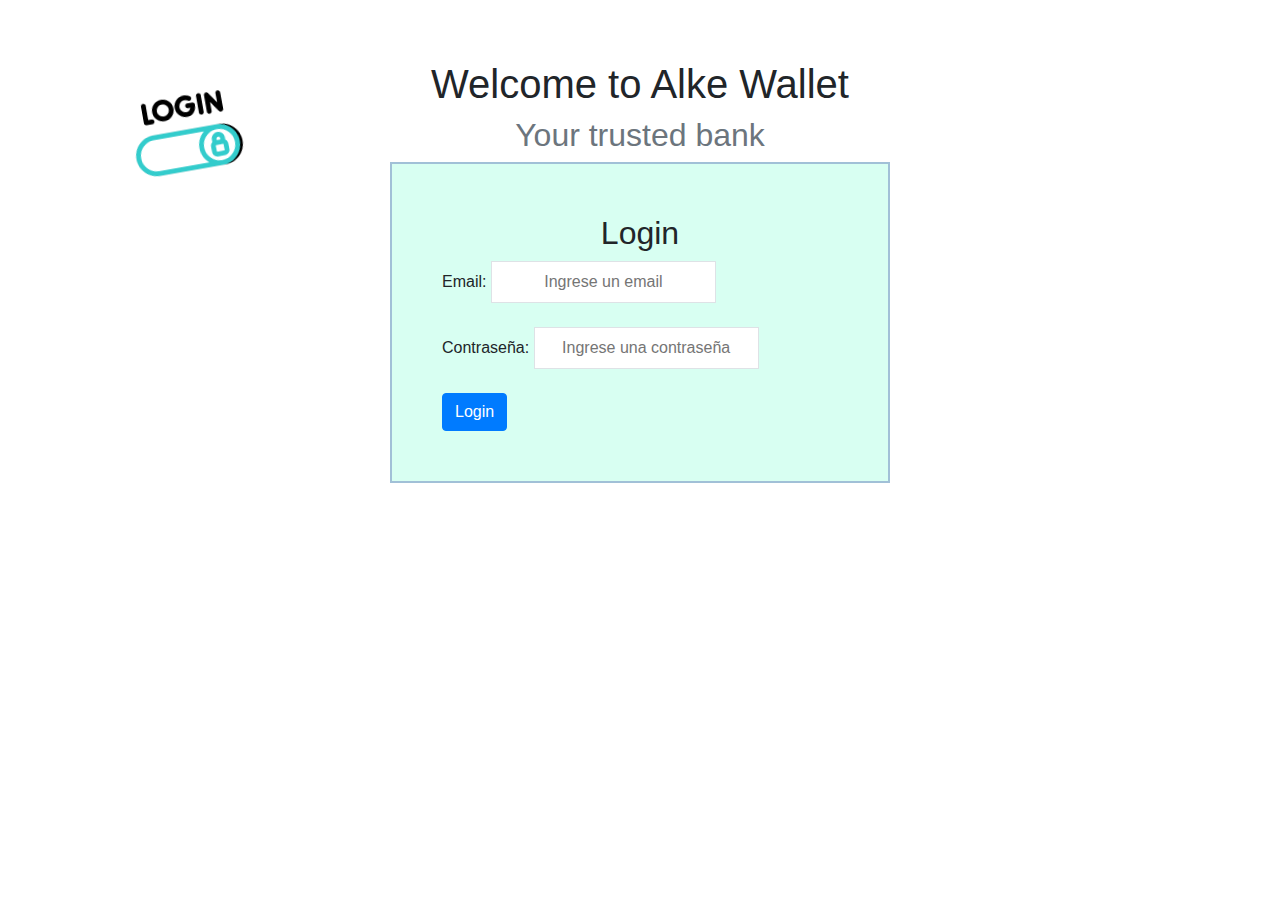
<file: index.html>
<!DOCTYPE html>
<html lang="en">

<head>
    <meta charset="UTF-8">
    <meta name="viewport" content="width=device-width, initial-scale=1.0">
    <link rel="stylesheet" href="https://cdn.jsdelivr.net/npm/bootstrap@4.6.2/dist/css/bootstrap.min.css">
    <link rel="stylesheet" href="/static/css/style.css">
    <title>Wallet - info</title>
</head>

<body>
    <img class="img-fluid rounded-circle float-left login" src="static/img/login.gif" alt="">
    <h1 class="text-center">Welcome to Alke Wallet</h1>
    <h2 class="text-muted text-center">Your trusted bank</h2>
    <div class="container">
        <h2 class="mb-2 text-center">Login</h2>
        <form class="login_form">
            <div class="form-group">
                <label for="email">Email:</label>
                <input class="border p-2 mb-2 text-center email" type="email" placeholder="Ingrese un email">
            </div>

            <div class="form-group">
                <label for="password">Contraseña:</label>
                <input class="border p-2 mb-2 text-center password" type="password" placeholder="Ingrese una contraseña">
            </div>
            <div class="alerta"></div>
            <button class="btn btn-primary login_btn" type="submit">Login</button>
        </form>
        <!-- <a class="btn btn-secondary" href="menu.html">Menu Principal</a> -->
    </div>

    <!-- jQuery -->
    <script src="https://code.jquery.com/jquery-3.5.1.min.js"></script>
    <!-- Popper.js (Bootstrap 4 lo necesita) -->
    <script src="https://cdn.jsdelivr.net/npm/popper.js@1.16.1/dist/umd/popper.min.js"></script>
    <!-- Bootstrap 4 -->
    <script src="https://cdn.jsdelivr.net/npm/bootstrap@4.6.2/dist/js/bootstrap.min.js"></script>
    <script src="/static/js/script.js"></script>
</body>

</html>
</file>
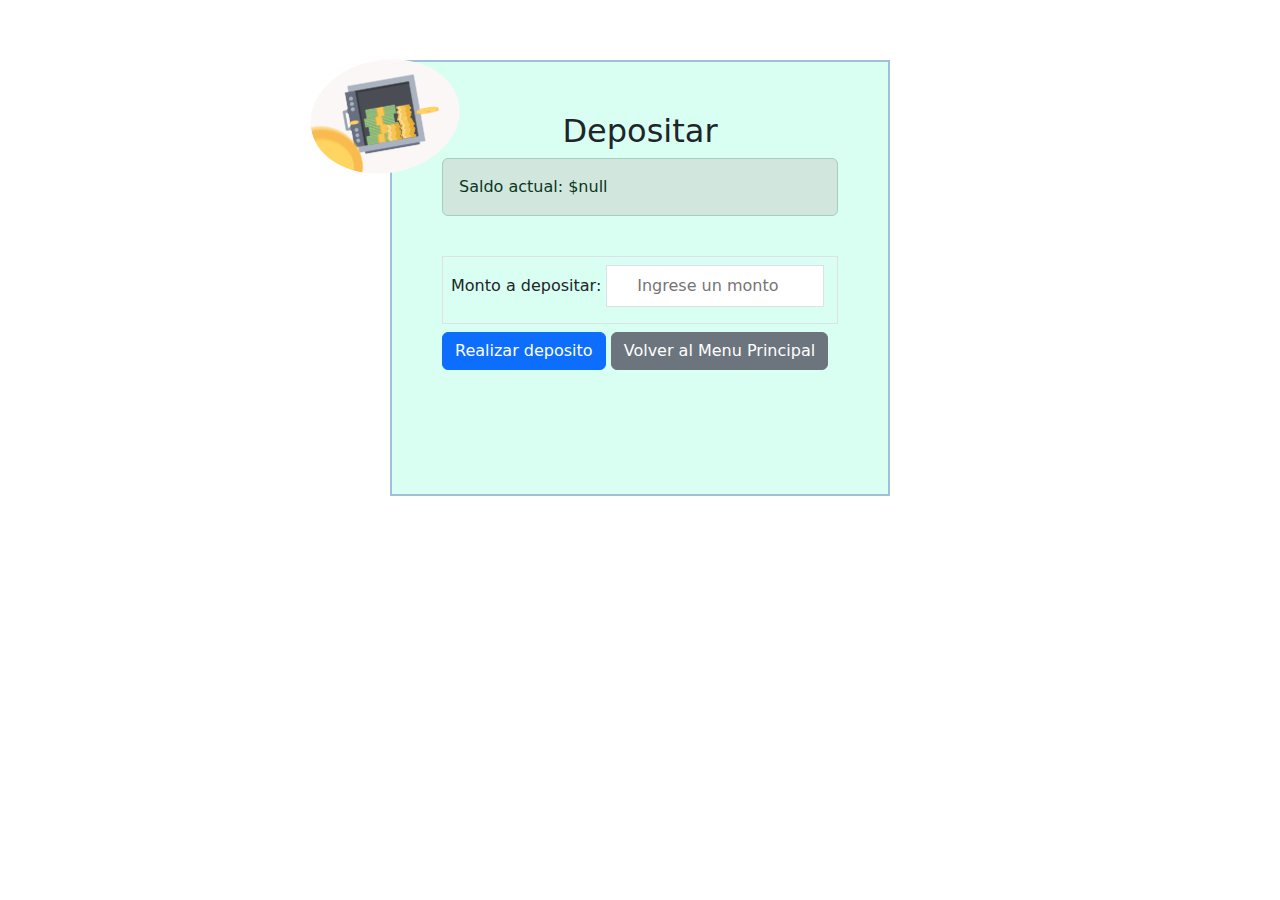
<file: deposit.html>
<!DOCTYPE html>
<html lang="en">
<head>
    <meta charset="UTF-8">
    <meta name="viewport" content="width=device-width, initial-scale=1.0">
    <title>Deposit</title>
    <link
        href="https://cdn.jsdelivr.net/npm/bootstrap@5.3.3/dist/css/bootstrap.min.css"
        rel="stylesheet"
    >
    <link rel="stylesheet" href="/static/css/style.css">
</head>
<body>
    <img class="img-fluid rounded-circle float-start deposit" src="static/img/deposit.gif" alt="">
    <div class="container">
        <h2 class="text-center mb-2">Depositar</h2>
        <div class="alert alert-success saldo_container"></div>
        <br>
        <form class="deposit_form">
            <div class="border p-2 mb-2">
                <label for="deposit_input">Monto a depositar:</label>
                <input class="border p-2 mb-2 text-center deposit_input" type="number" placeholder="Ingrese un monto">
            </div>
            <button type="submit" class="btn btn-primary deposit_btn">Realizar deposito</button>
            <a href="menu.html" class="btn btn-secondary">Volver al Menu Principal</a>
        </form>
        <br>
        <div class="alert alert-success trx_detail"></div>
    </div>
    <br>
    <div class="alert-container"></div>

    <script
        src="https://cdn.jsdelivr.net/npm/bootstrap@5.3.3/dist/js/bootstrap.bundle.min.js">
    </script>
    <script src="/static/js/script.js"></script>
</body>
</html>
</file>
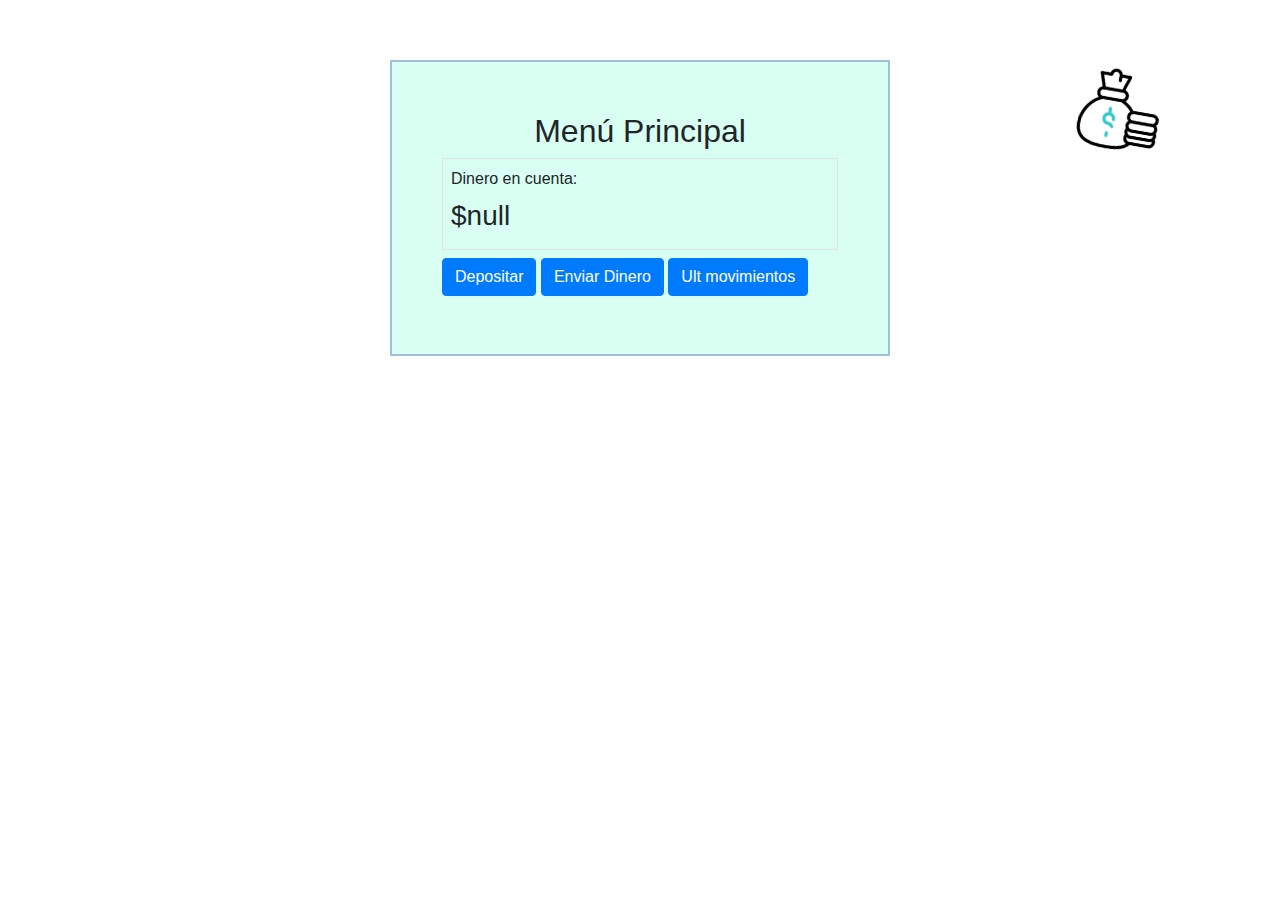
<file: menu.html>
<!DOCTYPE html>
<html lang="en">
<head>
    <meta charset="UTF-8">
    <meta name="viewport" content="width=device-width, initial-scale=1.0">
    <title>Menu</title>
    <link rel="stylesheet" href="https://cdn.jsdelivr.net/npm/bootstrap@4.6.2/dist/css/bootstrap.min.css">
    <link rel="stylesheet" href="/static/css/style.css">
</head>
<body>
    <img class="img-fluid rounded-circle cash" src="static/img/cash.webp" alt="">
    <div class="container">
        <h2 class="text-center mb-2">Menú Principal</h2>
        <div class="border p-2 mb-2">
            <label for="balance">Dinero en cuenta:</label>
            <h3 class="total_amount">$60000</h3>
        </div>
        <button type= "button" class="btn btn-primary mb-2 deposit_ref">Depositar</button>
        <button type="button" class="btn btn-primary mb-2 sendmoney_ref">Enviar Dinero</button>
        <button type="button" class="btn btn-primary mb-2 transactions_ref">Ult movimientos</button>
    </div>

    <!-- jQuery -->
    <script src="https://code.jquery.com/jquery-3.5.1.min.js"></script>
    <!-- Popper.js (Bootstrap 4 lo necesita) -->
    <script src="https://cdn.jsdelivr.net/npm/popper.js@1.16.1/dist/umd/popper.min.js"></script>
    <!-- Bootstrap 4 -->
    <script src="https://cdn.jsdelivr.net/npm/bootstrap@4.6.2/dist/js/bootstrap.min.js"></script>
    <script src="/static/js/script.js"></script>
</body>
</html>
</file>
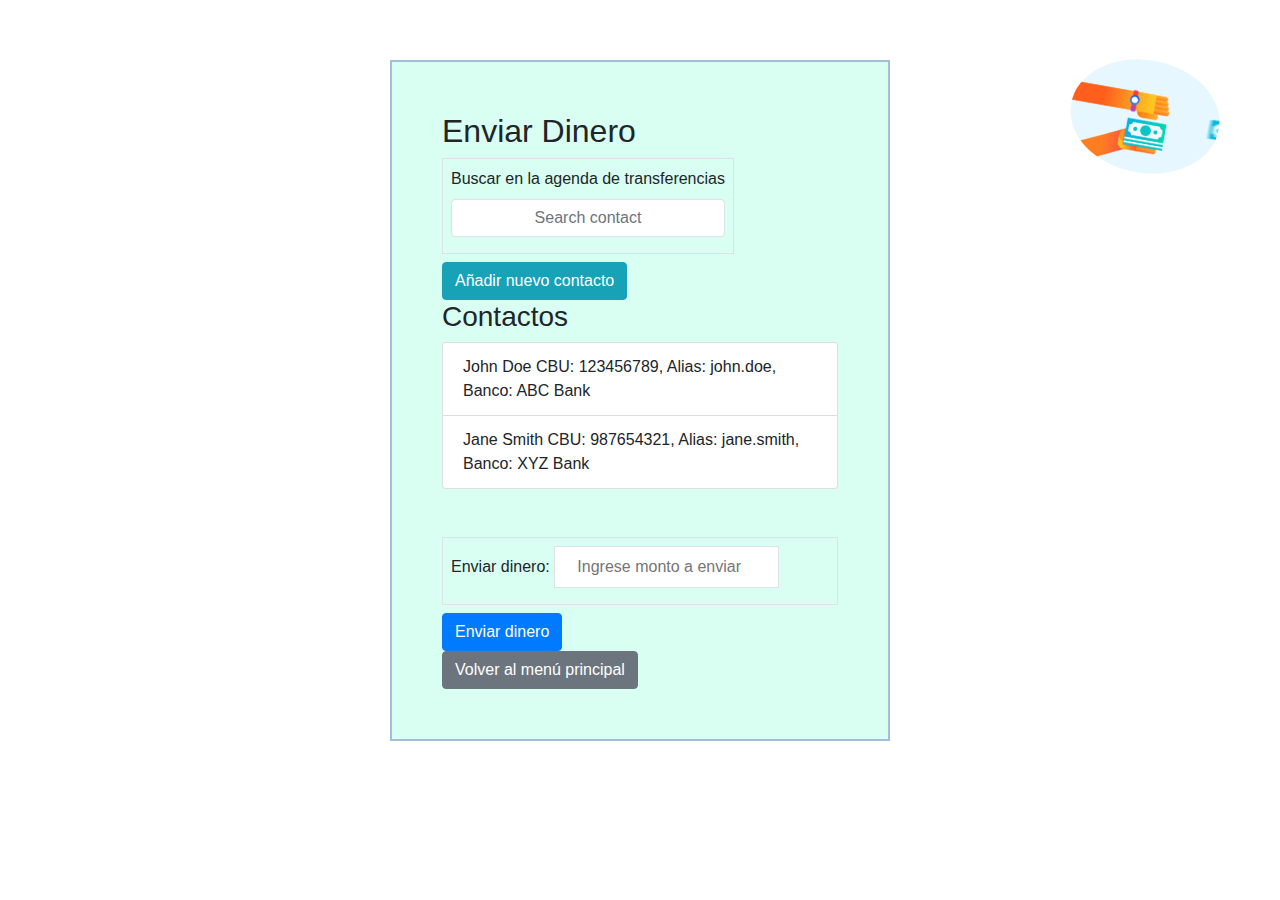
<file: sendmoney.html>
<!DOCTYPE html>
<html lang="en">
    <head>
        <meta charset="UTF-8">
        <meta name="viewport" content="width=device-width, initial-scale=1.0">
        <link rel="stylesheet" href="https://cdn.jsdelivr.net/npm/bootstrap@4.6.2/dist/css/bootstrap.min.css">
        <link rel="stylesheet" href="/static/css/style.css">
        <title>Send money</title>
    </head>
    <body>
        <img class="img-fluid rounded-circle float-left send" src="static/img/send.gif" alt="">
        <div class="container">
            <form class="input-group search_form">
                <h2 class="text-center mb-2">Enviar Dinero</h2>
                <div class="border p-2 mb-2">
                    <label for="search">Buscar en la agenda de transferencias</label>
                    <input id="search_input" class="form-control border p-2 mb-2 text-center search_input" type="text" placeholder="Search contact" required>
                </div>
            </form>
            <form class="addUser_form">
                <button class="btn btn-info text-center" type="button" data-toggle="modal" data-target="#newUser">Añadir nuevo contacto</button>
                <div class="modal fade" role="dialog" id="newUser">
                    <div class="modal-dialog">
                        <div class="modal-content">
                            <div class="modal-body">
                                <label for="newcontact">Nombre:</label>
                                <input id="newcontact" class="border p-2 mb-2 text-center new_user" type="text" placeholder="Ingrese Nombre" required>
                                <label for="cbu">cbu:</label>
                                <input id="cbu" class="border p-2 mb-2 text-center new_cbu" type="number" placeholder="Ingrese cbu" required>
                                <label for="alias">Alias:</label>
                                <input id="alias" class="border p-2 mb-2 text-center new_alias" type="text" placeholder="Ingrese alias">
                                <label for="banco">Banco:</label>
                                <input id="banco" class="border p-2 mb-2 text-center new_banco" type="text" placeholder="Ingrese banco" required>
                            </div>
                            <button class="btn btn-primary new_user_btn" type="submit">Guardar contacto</button>
                            <button class="btn btn-danger" type="button" data-dismiss="modal" aria-label="Close">Cancelar</button>
                        </div>
                    </div>
                </div>
            </form>
                <h3>Contactos</h3>
                <ul class="list-group users_list">
                    <li class="list-group-item" data-id="John Doe">
                    <div class="contact-info">
                        <span class="contact-name">John Doe</span>
                        <span class="contact-details">CBU: 123456789, Alias: john.doe, Banco: ABC Bank</span>
                    </div>
                    </li>
                    <li class="list-group-item" data-id="Jane Smith">
                    <div class="contact-info">
                        <span class="contact-name">Jane Smith</span>
                        <span class="contact-details">CBU: 987654321, Alias: jane.smith, Banco: XYZ Bank</span>
                    </div>
                    </li>
                </ul>
                <br><br>
            <form class="send_form">
                <div class="border p-2 mb-2">
                    <label for="send_input">Enviar dinero:</label>
                    <input id="send_input" class="border p-2 mb-2 text-center send_input" type="number" placeholder="Ingrese monto a enviar">
                </div>
                <button class="btn btn-primary" type="submit">Enviar dinero</button>
            </form>
        
            <a class="btn btn-secondary" href="menu.html">Volver al menú principal</a>
            <div class="msg_exito_send"></div>
        </div>
        <!-- jQuery -->
        <script src="https://code.jquery.com/jquery-3.5.1.min.js"></script>
        <!-- Popper.js (Bootstrap 4 lo necesita) -->
        <script src="https://cdn.jsdelivr.net/npm/popper.js@1.16.1/dist/umd/popper.min.js"></script>
        <!-- Bootstrap 4 -->
        <script src="https://cdn.jsdelivr.net/npm/bootstrap@4.6.2/dist/js/bootstrap.min.js"></script>
        <script src="/static/js/script.js"></script>
    </body>
</html>
</file>
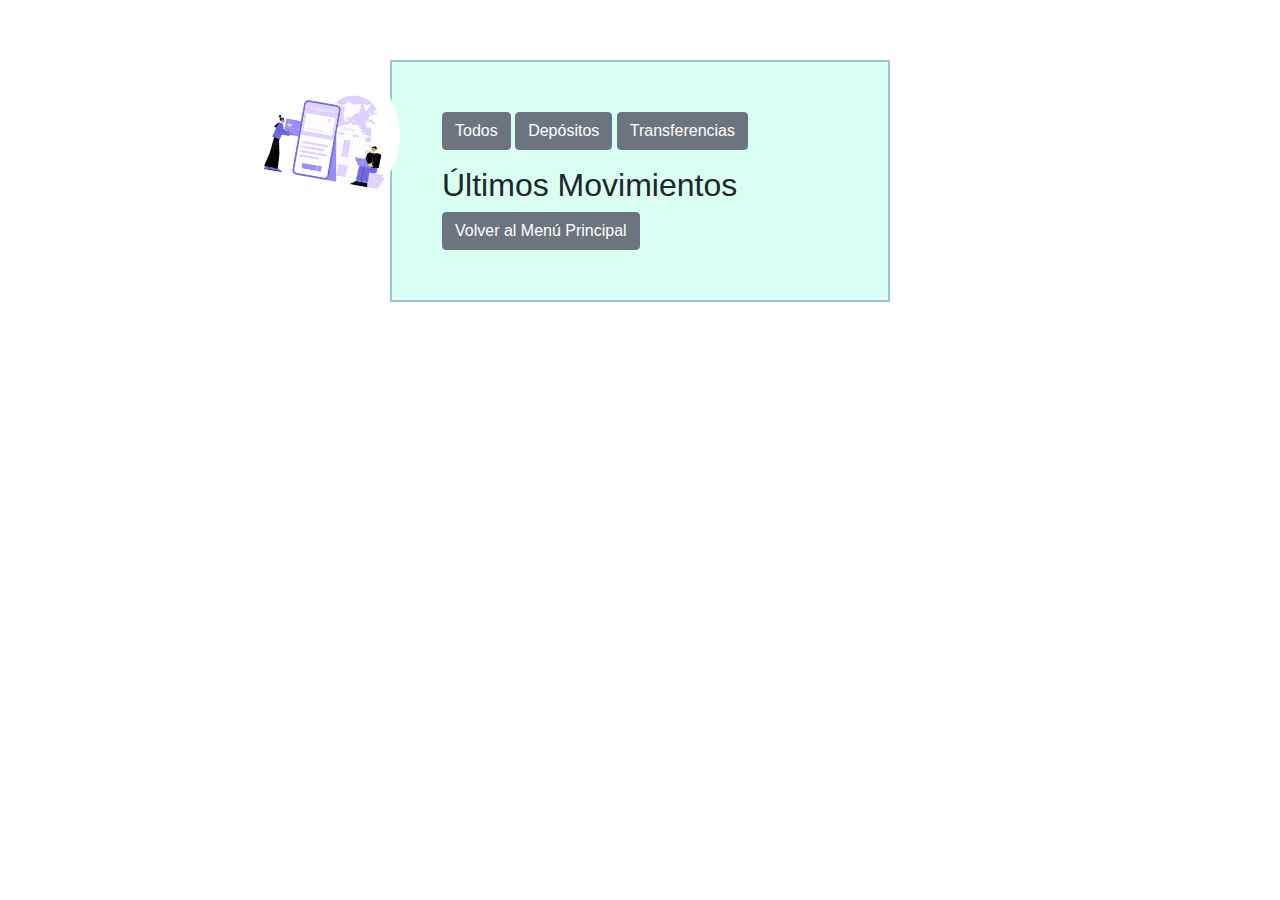
<file: transactions.html>
<!DOCTYPE html>
<html>
<head>
  <title>Wallet - Últimos Movimientos</title>
    <link rel="stylesheet" href="https://cdn.jsdelivr.net/npm/bootstrap@4.6.2/dist/css/bootstrap.min.css">
  <link rel="stylesheet" href="/static/css/style.css">
</head>
<body>
    <img class="img-fluid rounded-circle float-right transaction" src="static/img/transaction.gif" alt="">
    <div class="container">
      <div class="mb-3">
          <button class="btn btn-secondary filter-btn" data-filter="Todos">Todos</button>
          <button class="btn btn-secondary filter-btn" data-filter="Deposito">Depósitos</button>
          <button class="btn btn-secondary filter-btn" data-filter="Transferencia">Transferencias</button>
      </div>
        <h2>Últimos Movimientos</h2>
        <ul class="list-group transactions_list">
          <!-- <li class="list-group-item" data-type="Deposito">Depósito - $100.00</li>
          <li class="list-group-item" data-type="Transferencia">Transferencia recibida - $75.00</li>
          <li class="list-group-item" data-type="Deposito">Depósito misma cuenta - $10500.00</li>
          <li class="list-group-item" data-type="Transferencia">Transferencia recibida - $7575.00</li> -->
        </ul>
        <a href="menu.html" class="btn btn-secondary">Volver al Menú Principal</a>
    </div>
    <!-- jQuery -->
    <script src="https://code.jquery.com/jquery-3.5.1.min.js"></script>
    <!-- Popper.js (Bootstrap 4 lo necesita) -->
    <script src="https://cdn.jsdelivr.net/npm/popper.js@1.16.1/dist/umd/popper.min.js"></script>
    <!-- Bootstrap 4 -->
    <script src="https://cdn.jsdelivr.net/npm/bootstrap@4.6.2/dist/js/bootstrap.min.js"></script>
    <script src="/static/js/script.js"></script>
</body>
</html>
</file>
<file: static/css/style.css>
body {
    padding: 50px;
    border-radius: 15px;
    display: block;
    margin: 10px 200px;
}

.container {
    background-color: rgba(127, 255, 212, 0.3);
    border: 2px solid rgba(33, 45, 153, 0.3);
    max-width: 500px;
    margin: 0 auto;
    padding: 50px;
}

/* Imágenes interactivas */
.login {
    width: 150px;
    margin-bottom: 20px;
    position: absolute;
    transform: rotate(-10deg);
    left: 110px;
}

.cash {
    width: 100px;
    margin-bottom: 20px;
    position: absolute;
    transform: rotate(10deg);
    left: 1070px;
}

.deposit {
    width: 150px;
    margin-bottom: 20px;
    position: absolute;
    transform: rotate(-10deg);
    left: 310px;
}

.send {
    width: 150px;
    margin-bottom: 20px;
    position: absolute;
    transform: rotate(10deg);
    left: 1070px; 
}

.transaction {
    width: 150px;
    margin-bottom: 20px;
    position: absolute;
    transform: rotate(10deg);
}

/* Estética de alertas */
.trx_detail {
    opacity: 0;
    transition: opacity 0.5s ease, transform 0.5s ease;
}
.trx_detail.show {
    opacity: 1;
}

/* Estilos lista contactos */
.users_list li:hover {
    background-color: #d6e5f5;
}

.users_list li.selected {
    background-color: #96d5e0;
    font-weight: bold;
}
</file>
